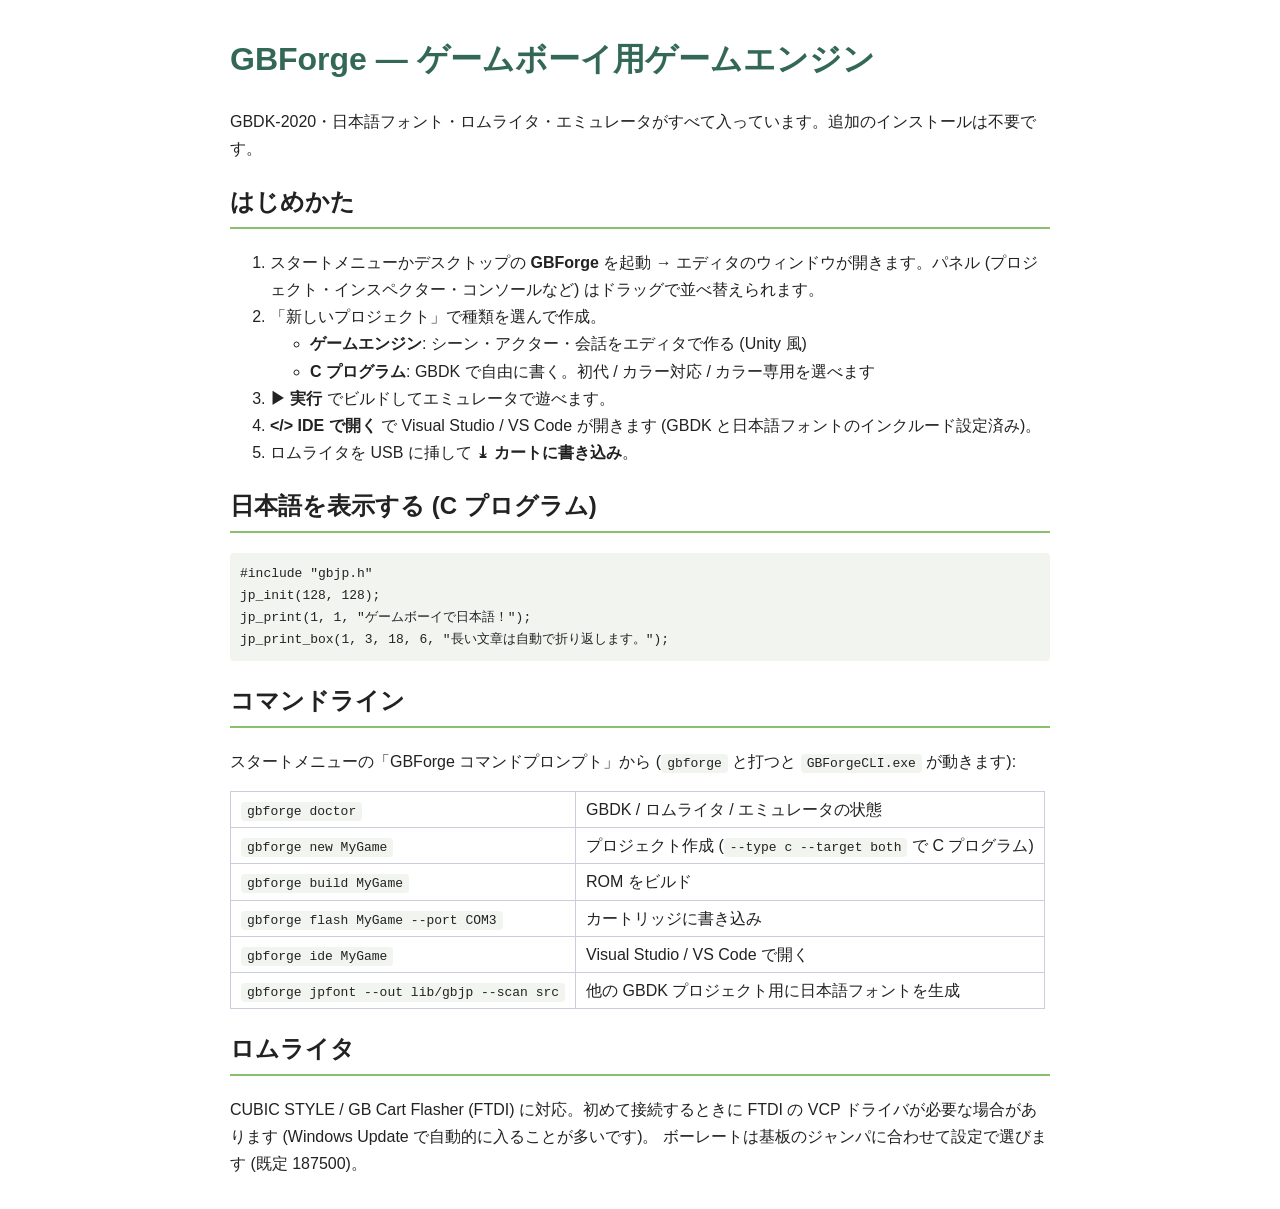
<file: packaging/windows/README.html>
<!doctype html><html lang="ja"><head><meta charset="utf-8"><title>GBForge はじめかた</title>
<style>body{font-family:"Yu Gothic UI","Meiryo",sans-serif;max-width:820px;margin:32px auto;padding:0 16px;line-height:1.7;color:#222}
h1{color:#346856}h2{border-bottom:2px solid #88c070;padding-bottom:4px}code,pre{background:#f2f5ef;border-radius:4px;padding:2px 6px}pre{padding:10px}
table{border-collapse:collapse}td,th{border:1px solid #ccd;padding:4px 10px;text-align:left}</style></head><body>
<h1>GBForge — ゲームボーイ用ゲームエンジン</h1>
<p>GBDK-2020・日本語フォント・ロムライタ・エミュレータがすべて入っています。追加のインストールは不要です。</p>
<h2>はじめかた</h2>
<ol>
<li>スタートメニューかデスクトップの <b>GBForge</b> を起動 → エディタのウィンドウが開きます。パネル (プロジェクト・インスペクター・コンソールなど) はドラッグで並べ替えられます。</li>
<li>「新しいプロジェクト」で種類を選んで作成。
<ul><li><b>ゲームエンジン</b>: シーン・アクター・会話をエディタで作る (Unity 風)</li>
<li><b>C プログラム</b>: GBDK で自由に書く。初代 / カラー対応 / カラー専用を選べます</li></ul></li>
<li><b>▶ 実行</b> でビルドしてエミュレータで遊べます。</li>
<li><b>&lt;/&gt; IDE で開く</b> で Visual Studio / VS Code が開きます (GBDK と日本語フォントのインクルード設定済み)。</li>
<li>ロムライタを USB に挿して <b>⤓ カートに書き込み</b>。</li>
</ol>
<h2>日本語を表示する (C プログラム)</h2>
<pre>#include "gbjp.h"
jp_init(128, 128);
jp_print(1, 1, "ゲームボーイで日本語！");
jp_print_box(1, 3, 18, 6, "長い文章は自動で折り返します。");</pre>
<h2>コマンドライン</h2>
<p>スタートメニューの「GBForge コマンドプロンプト」から (<code>gbforge</code> と打つと <code>GBForgeCLI.exe</code> が動きます):</p>
<table><tr><td><code>gbforge doctor</code></td><td>GBDK / ロムライタ / エミュレータの状態</td></tr>
<tr><td><code>gbforge new MyGame</code></td><td>プロジェクト作成 (<code>--type c --target both</code> で C プログラム)</td></tr>
<tr><td><code>gbforge build MyGame</code></td><td>ROM をビルド</td></tr>
<tr><td><code>gbforge flash MyGame --port COM3</code></td><td>カートリッジに書き込み</td></tr>
<tr><td><code>gbforge ide MyGame</code></td><td>Visual Studio / VS Code で開く</td></tr>
<tr><td><code>gbforge jpfont --out lib/gbjp --scan src</code></td><td>他の GBDK プロジェクト用に日本語フォントを生成</td></tr></table>
<h2>ロムライタ</h2>
<p>CUBIC STYLE / GB Cart Flasher (FTDI) に対応。初めて接続するときに FTDI の VCP ドライバが必要な場合があります (Windows Update で自動的に入ることが多いです)。
ボーレートは基板のジャンパに合わせて設定で選びます (既定 187500)。</p>
</body></html>
</file>
